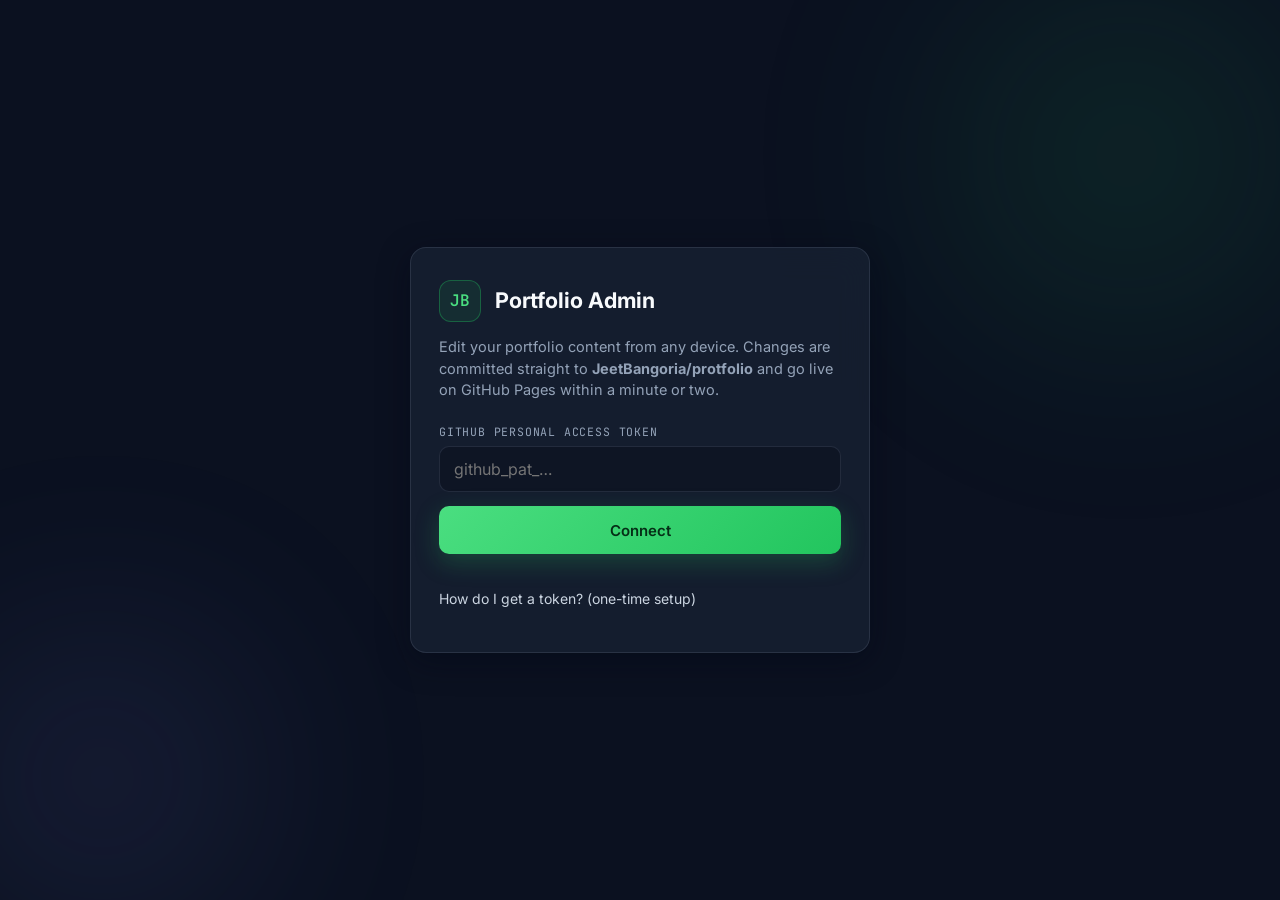
<file: admin.html>
<!DOCTYPE html>
<html lang="en">

<head>
  <meta charset="utf-8">
  <meta name="viewport" content="width=device-width, initial-scale=1.0">
  <title>Portfolio Admin — Jeet Bangoria</title>
  <meta name="robots" content="noindex, nofollow">
  <meta name="theme-color" content="#0B1120">
  <link href="assets/img/me.png" rel="icon">

  <link rel="preconnect" href="https://fonts.googleapis.com">
  <link rel="preconnect" href="https://fonts.gstatic.com" crossorigin>
  <link
    href="https://fonts.googleapis.com/css2?family=Inter:wght@400;500;600;700&family=JetBrains+Mono:wght@400;500&display=swap"
    rel="stylesheet">

  <link href="assets/css/admin.css" rel="stylesheet">
</head>

<body>

  <div class="ambient" aria-hidden="true">
    <div class="blob blob-a"></div>
    <div class="blob blob-b"></div>
  </div>

  <!-- ======= Connect screen ======= -->
  <section class="auth-screen" id="auth-screen">
    <div class="auth-card">
      <div class="auth-brand">
        <span class="brand-mark">JB</span>
        <h1>Portfolio Admin</h1>
      </div>
      <p class="auth-sub">Edit your portfolio content from any device. Changes are committed straight to
        <strong>JeetBangoria/protfolio</strong> and go live on GitHub Pages within a minute or two.</p>

      <label class="field">
        <span class="field-label">GitHub Personal Access Token</span>
        <input type="password" id="token-input" placeholder="github_pat_…" autocomplete="off" spellcheck="false">
      </label>

      <button class="btn btn-primary btn-block" id="connect-btn">Connect</button>
      <p class="auth-error" id="auth-error" hidden></p>

      <details class="auth-help">
        <summary>How do I get a token? (one-time setup)</summary>
        <ol>
          <li>Open <a href="https://github.com/settings/personal-access-tokens/new" target="_blank"
              rel="noopener">github.com → Settings → Fine-grained tokens</a></li>
          <li>Name: <code>portfolio-admin</code> · Expiration: 1 year</li>
          <li>Repository access: <strong>Only select repositories → protfolio</strong></li>
          <li>Permissions → Repository permissions → <strong>Contents: Read and write</strong></li>
          <li>Generate, copy the token, and paste it above</li>
        </ol>
        <p>The token is stored only in this browser (localStorage) and sent only to <code>api.github.com</code>.</p>
      </details>
    </div>
  </section>

  <!-- ======= Editor ======= -->
  <section class="editor" id="editor" hidden>

    <header class="editor-header">
      <div class="editor-header-inner">
        <div class="editor-title">
          <span class="brand-mark">JB</span>
          <div>
            <h1>Portfolio Admin</h1>
            <p class="mono" id="editor-status">Loaded</p>
          </div>
        </div>
        <div class="editor-actions">
          <button class="btn btn-ghost btn-sm" id="download-btn" title="Download a backup of content.json">Backup</button>
          <button class="btn btn-ghost btn-sm" id="logout-btn">Log out</button>
        </div>
      </div>

      <nav class="tabs" id="tabs">
        <button class="tab active" data-tab="shared">Shared Info</button>
        <button class="tab" data-tab="sde">SDE Page</button>
        <button class="tab" data-tab="sdet">SDET Page</button>
        <button class="tab" data-tab="raw">Raw JSON</button>
      </nav>
    </header>

    <main class="editor-main">
      <div id="panel-shared" class="panel"></div>
      <div id="panel-sde" class="panel" hidden></div>
      <div id="panel-sdet" class="panel" hidden></div>
      <div id="panel-raw" class="panel" hidden>
        <div class="card">
          <h2>Raw JSON</h2>
          <p class="hint">Power-user mode — edits here replace the whole content file. Applied when you tap
            <strong>Apply JSON</strong>, then use Save &amp; Publish as usual.</p>
          <textarea id="raw-json" class="raw-json" spellcheck="false"></textarea>
          <button class="btn btn-ghost" id="apply-raw-btn">Apply JSON</button>
          <p class="hint" id="raw-error"></p>
        </div>
      </div>
    </main>

    <div class="savebar">
      <div class="savebar-inner">
        <p id="save-status" class="mono">Unsaved changes are kept on this screen until you publish.</p>
        <button class="btn btn-primary" id="save-btn">
          Save &amp; Publish
          <svg viewBox="0 0 24 24" fill="none" stroke="currentColor" stroke-width="2" stroke-linecap="round"
            stroke-linejoin="round"><path d="M21 15v4a2 2 0 0 1-2 2H5a2 2 0 0 1-2-2v-4"/><polyline points="7 10 12 15 17 10"/><line x1="12" y1="15" x2="12" y2="3"/></svg>
        </button>
      </div>
    </div>

  </section>

  <script src="assets/js/admin.js" defer></script>
</body>

</html>
</file>
<file: assets/css/admin.css>
/* ==========================================================================
   Portfolio Admin — mobile-first content editor
   Matches the site design system (dark glass + green accent)
   ========================================================================== */

:root {
  --bg: #0B1120;
  --surface: rgba(30, 41, 59, 0.55);
  --surface-strong: rgba(30, 41, 59, 0.9);
  --border: rgba(148, 163, 184, 0.16);
  --border-hover: rgba(74, 222, 128, 0.4);
  --text: #F8FAFC;
  --text-soft: #CBD5E1;
  --text-mute: #94A3B8;
  --accent: #22C55E;
  --accent-bright: #4ADE80;
  --accent-soft: #86EFAC;
  --accent-ink: #052E16;
  --danger: #F87171;
  --font-sans: "Inter", system-ui, sans-serif;
  --font-mono: "JetBrains Mono", ui-monospace, monospace;
  --radius: 16px;
  --radius-sm: 10px;
  --ease-out: cubic-bezier(0.16, 1, 0.3, 1);
}

* { box-sizing: border-box; }

body {
  margin: 0;
  background: var(--bg);
  color: var(--text-soft);
  font-family: var(--font-sans);
  font-size: 16px;
  line-height: 1.5;
  -webkit-font-smoothing: antialiased;
}

h1, h2, h3 { color: var(--text); margin: 0; line-height: 1.25; }
a { color: var(--accent-bright); }
.mono { font-family: var(--font-mono); }

[hidden] { display: none !important; }

:focus-visible { outline: 2px solid var(--accent-bright); outline-offset: 2px; border-radius: 4px; }

/* Ambient */
.ambient { position: fixed; inset: 0; z-index: -1; overflow: hidden; pointer-events: none; }
.blob { position: absolute; border-radius: 50%; filter: blur(110px); opacity: 0.18; }
.blob-a { width: 44vw; height: 44vw; min-width: 340px; min-height: 340px; background: radial-gradient(circle, var(--accent) 0%, transparent 65%); top: -14%; right: -10%; }
.blob-b { width: 36vw; height: 36vw; min-width: 300px; min-height: 300px; background: radial-gradient(circle, #818CF8 0%, transparent 65%); bottom: -12%; left: -10%; }

.brand-mark {
  display: grid;
  place-items: center;
  width: 42px; height: 42px;
  border-radius: 12px;
  font-family: var(--font-mono);
  font-weight: 600;
  color: var(--accent-bright);
  background: rgba(34, 197, 94, 0.1);
  border: 1px solid rgba(34, 197, 94, 0.35);
  flex-shrink: 0;
}

/* ---------- Buttons ---------- */
.btn {
  display: inline-flex;
  align-items: center;
  justify-content: center;
  gap: 8px;
  min-height: 48px;
  padding: 12px 22px;
  border-radius: var(--radius-sm);
  font-family: var(--font-sans);
  font-size: 15px;
  font-weight: 600;
  cursor: pointer;
  transition: transform 0.2s var(--ease-out), box-shadow 0.25s, background 0.25s, border-color 0.25s, color 0.25s;
}

.btn svg { width: 18px; height: 18px; }

.btn-primary {
  background: linear-gradient(135deg, var(--accent-bright), var(--accent));
  color: var(--accent-ink);
  border: none;
  box-shadow: 0 8px 24px rgba(34, 197, 94, 0.25);
}

.btn-primary:hover { transform: translateY(-1px); box-shadow: 0 12px 30px rgba(34, 197, 94, 0.38); }
.btn-primary:disabled { opacity: 0.6; cursor: wait; transform: none; }

.btn-ghost {
  background: transparent;
  color: var(--text);
  border: 1px solid rgba(148, 163, 184, 0.3);
}

.btn-ghost:hover { color: var(--accent-bright); border-color: var(--border-hover); }

.btn-sm { min-height: 40px; padding: 8px 14px; font-size: 13.5px; }
.btn-block { width: 100%; }

.btn-icon {
  display: grid;
  place-items: center;
  width: 40px; height: 40px;
  padding: 0;
  border-radius: 10px;
  background: transparent;
  border: 1px solid var(--border);
  color: var(--text-mute);
  cursor: pointer;
  transition: color 0.2s, border-color 0.2s;
}

.btn-icon:hover { color: var(--accent-bright); border-color: var(--border-hover); }
.btn-icon.danger:hover { color: var(--danger); border-color: rgba(248, 113, 113, 0.5); }
.btn-icon svg { width: 17px; height: 17px; }
.btn-icon:disabled { opacity: 0.35; cursor: default; }

/* ---------- Auth screen ---------- */
.auth-screen {
  min-height: 100svh;
  display: grid;
  place-items: center;
  padding: 24px;
}

.auth-card {
  width: 100%;
  max-width: 460px;
  padding: 32px 28px;
  border-radius: var(--radius);
  background: var(--surface);
  border: 1px solid var(--border);
  -webkit-backdrop-filter: blur(16px);
  backdrop-filter: blur(16px);
  box-shadow: 0 8px 32px rgba(2, 6, 23, 0.45);
}

.auth-brand { display: flex; align-items: center; gap: 14px; margin-bottom: 14px; }
.auth-brand h1 { font-size: 1.35rem; }
.auth-sub { font-size: 14.5px; color: var(--text-mute); margin: 0 0 22px; }
.auth-error { color: var(--danger); font-size: 14px; margin: 12px 0 0; }

.auth-help { margin-top: 22px; font-size: 14px; color: var(--text-mute); }
.auth-help summary { cursor: pointer; color: var(--text-soft); min-height: 44px; display: flex; align-items: center; }
.auth-help ol { padding-left: 20px; }
.auth-help li { margin-bottom: 6px; }
.auth-help code { font-family: var(--font-mono); font-size: 12.5px; color: var(--accent-soft); }

/* ---------- Fields ---------- */
.field { display: block; margin-bottom: 14px; min-width: 0; }

.field-label {
  display: block;
  font-family: var(--font-mono);
  font-size: 11.5px;
  text-transform: uppercase;
  letter-spacing: 0.07em;
  color: var(--text-mute);
  margin-bottom: 6px;
}

input[type="text"],
input[type="password"],
textarea {
  width: 100%;
  padding: 12px 14px;
  font-family: var(--font-sans);
  font-size: 16px; /* prevents iOS zoom */
  color: var(--text);
  background: rgba(11, 17, 32, 0.6);
  border: 1px solid var(--border);
  border-radius: var(--radius-sm);
  transition: border-color 0.2s, box-shadow 0.2s;
}

input:focus, textarea:focus {
  outline: none;
  border-color: var(--accent);
  box-shadow: 0 0 0 3px rgba(34, 197, 94, 0.15);
}

textarea { resize: vertical; min-height: 90px; }
textarea.tall { min-height: 140px; }

.raw-json {
  font-family: var(--font-mono);
  font-size: 13px;
  min-height: 420px;
  white-space: pre;
  margin-bottom: 14px;
}

.hint { font-size: 13px; color: var(--text-mute); margin: 6px 0 14px; }
.hint.error { color: var(--danger); }

/* ---------- Editor layout ---------- */
.editor { min-height: 100svh; display: flex; flex-direction: column; }

.editor-header {
  position: sticky;
  top: 0;
  z-index: 50;
  background: rgba(11, 17, 32, 0.85);
  -webkit-backdrop-filter: blur(16px) saturate(150%);
  backdrop-filter: blur(16px) saturate(150%);
  border-bottom: 1px solid var(--border);
}

.editor-header-inner {
  max-width: 880px;
  margin-inline: auto;
  padding: 14px 20px 10px;
  display: flex;
  align-items: center;
  justify-content: space-between;
  gap: 12px;
}

.editor-title { display: flex; align-items: center; gap: 12px; min-width: 0; }
.editor-title h1 { font-size: 1.05rem; }
.editor-title p { margin: 0; font-size: 11.5px; color: var(--text-mute); }

.editor-actions { display: flex; gap: 8px; flex-shrink: 0; }

.tabs {
  max-width: 880px;
  margin-inline: auto;
  padding: 0 20px 0;
  display: flex;
  gap: 4px;
  overflow-x: auto;
  scrollbar-width: none;
}

.tabs::-webkit-scrollbar { display: none; }

.tab {
  appearance: none;
  background: none;
  border: none;
  border-bottom: 2px solid transparent;
  padding: 12px 14px;
  min-height: 46px;
  font-family: var(--font-sans);
  font-size: 14.5px;
  font-weight: 500;
  color: var(--text-mute);
  cursor: pointer;
  white-space: nowrap;
  transition: color 0.2s, border-color 0.2s;
}

.tab:hover { color: var(--text); }
.tab.active { color: var(--accent-bright); border-bottom-color: var(--accent-bright); }

.editor-main {
  flex: 1;
  width: 100%;
  max-width: 880px;
  margin-inline: auto;
  padding: 24px 20px 140px;
}

/* ---------- Cards ---------- */
.card {
  padding: 22px;
  border-radius: var(--radius);
  background: var(--surface);
  border: 1px solid var(--border);
  -webkit-backdrop-filter: blur(14px);
  backdrop-filter: blur(14px);
  margin-bottom: 18px;
}

.card > h2 {
  font-size: 1.05rem;
  margin-bottom: 4px;
}

.card > .hint { margin-top: 0; }

.grid-2 { display: grid; grid-template-columns: 1fr 1fr; gap: 0 16px; }

/* ---------- List items (experience/projects/etc.) ---------- */
.list-item {
  position: relative;
  padding: 18px;
  border-radius: var(--radius-sm);
  background: rgba(11, 17, 32, 0.45);
  border: 1px solid var(--border);
  margin-bottom: 14px;
}

.list-item-head {
  display: flex;
  align-items: center;
  justify-content: space-between;
  gap: 10px;
  margin-bottom: 14px;
}

.list-item-title {
  font-family: var(--font-mono);
  font-size: 12px;
  text-transform: uppercase;
  letter-spacing: 0.07em;
  color: var(--accent-soft);
}

.list-item-tools { display: flex; gap: 6px; }

.add-btn { width: 100%; border-style: dashed; }

/* ---------- Save bar ---------- */
.savebar {
  position: fixed;
  bottom: 0; left: 0; right: 0;
  z-index: 60;
  background: rgba(11, 17, 32, 0.92);
  -webkit-backdrop-filter: blur(16px);
  backdrop-filter: blur(16px);
  border-top: 1px solid var(--border);
  padding-bottom: env(safe-area-inset-bottom);
}

.savebar-inner {
  max-width: 880px;
  margin-inline: auto;
  padding: 12px 20px;
  display: flex;
  align-items: center;
  justify-content: space-between;
  gap: 14px;
}

#save-status { margin: 0; font-size: 12px; color: var(--text-mute); }
#save-status.ok { color: var(--accent-bright); }
#save-status.err { color: var(--danger); }
#save-status a { color: inherit; text-decoration: underline; }

/* ---------- Responsive ---------- */
@media (max-width: 640px) {
  .grid-2 { grid-template-columns: 1fr; }
  .editor-title h1 { font-size: 0.95rem; }
  #save-status { display: none; }
  .savebar-inner .btn { flex: 1; }
  .editor-actions .btn { padding-inline: 12px; }
}

@media (prefers-reduced-motion: reduce) {
  * { transition-duration: 0.001s !important; animation: none !important; }
}
</file>
